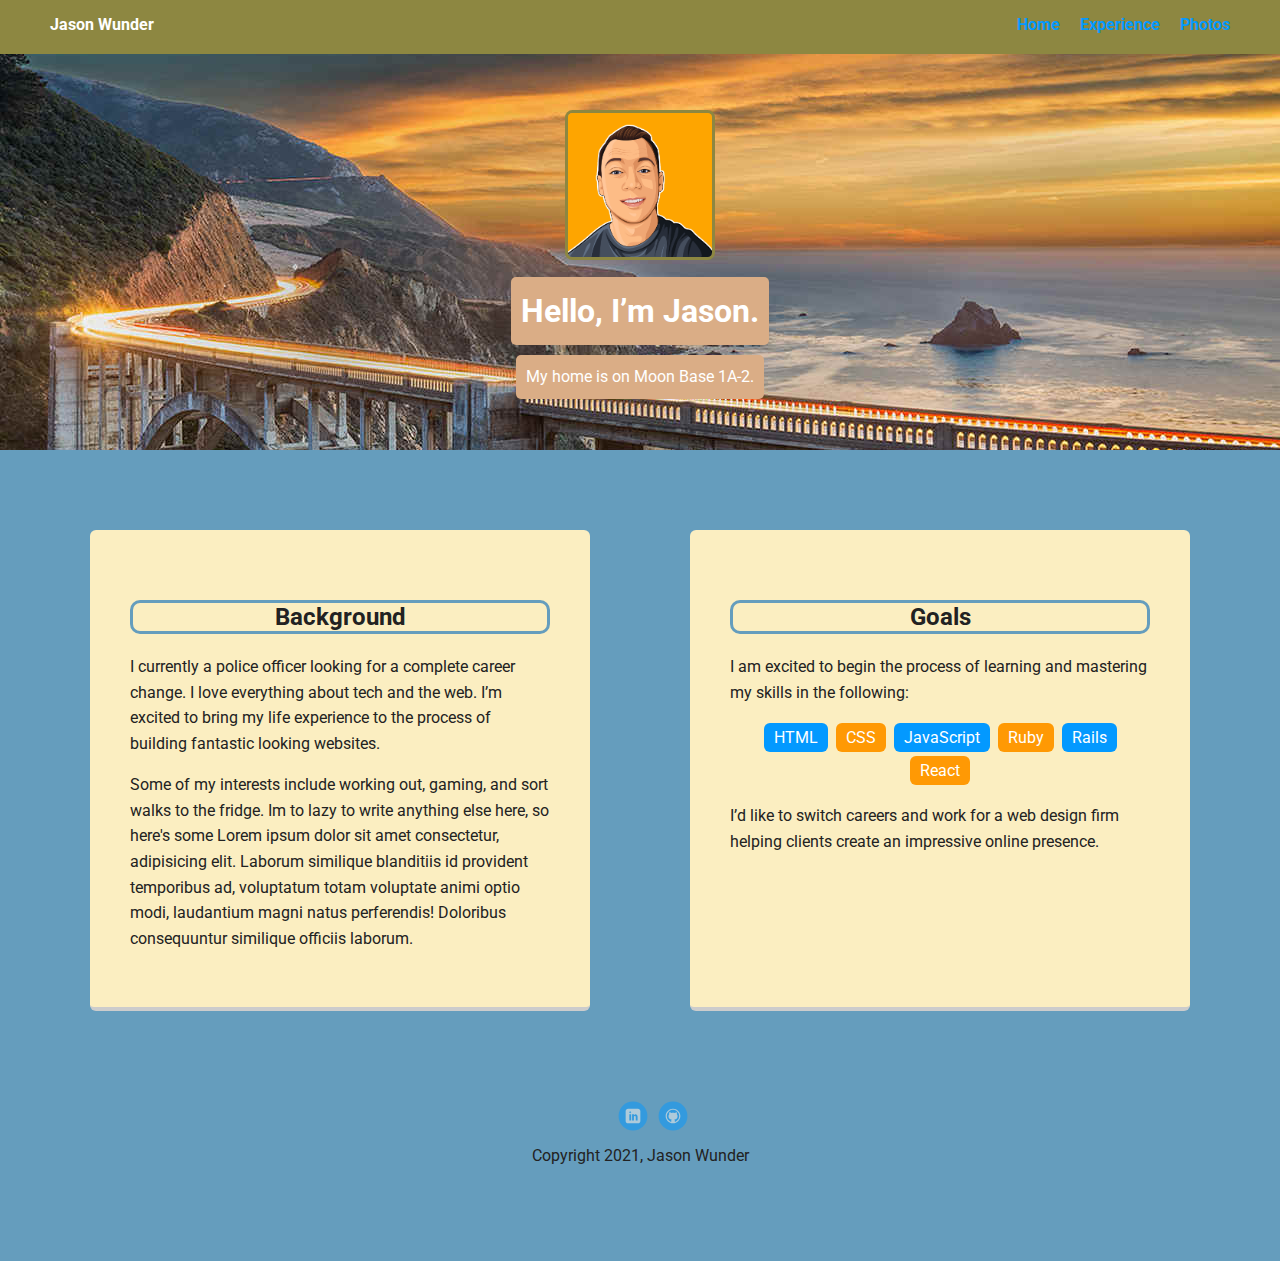
<file: index.html>
<!DOCTYPE html>
<html lang="en">
  <head>
    <meta charset="utf-8" />
    <title>Jason Wunder Profile</title>
    <meta name="viewport" content="width=device-width, initial-scale=1.0" />
    <link rel="stylesheet" href="styles.css" />
    <link
      href="https://fonts.googleapis.com/css?family=Muli%7CRoboto:400,300,500,700,900"
      rel="stylesheet"
    />
  </head>

  <body>
    <section class="main-nav">
      <ul class="nav">
        <li class="name">Jason Wunder</li>
        <li><a href="index.html">Home</a></li>
        <li><a href="experience.html">Experience</a></li>
        <li><a href="photos.html">Photos</a></li>
      </ul>
    </section>

    <header>
      <img
        src="images/Jason1.jpg"
        alt="A cartoon image of myself"
        class="profile-image"
      />
      <h1 class="tag name">Hello, I’m Jason.</h1>
      <p class="tag location">My home is on Moon Base 1A-2.</p>
    </header>

    <main class="flex">
      <section class="card">
        <h2 class="card-title">Background</h2>
        <p>
          I currently a police officer looking for a complete career change. I
          love everything about tech and the web. I’m excited to bring my life
          experience to the process of building fantastic looking websites.
        </p>
        <p>
          Some of my interests include working out, gaming, and sort walks to
          the fridge. Im to lazy to write anything else here, so here's some
          Lorem ipsum dolor sit amet consectetur, adipisicing elit. Laborum
          similique blanditiis id provident temporibus ad, voluptatum totam
          voluptate animi optio modi, laudantium magni natus perferendis!
          Doloribus consequuntur similique officiis laborum.
        </p>
      </section>

      <section class="card">
        <h2 class="card-title">Goals</h2>
        <p>
          I am excited to begin the process of learning and mastering my skills
          in the following:
        </p>

        <ul class="skills">
          <li>HTML</li>
          <li>CSS</li>
          <li>JavaScript</li>
          <li>Ruby</li>
          <li>Rails</li>
          <li>React</li>
        </ul>
        <p>
          I’d like to switch careers and work for a web design firm helping
          clients create an impressive online presence.
        </p>
      </section>
    </main>

    <footer>
      <ul>
        <li>
          <a
            href="https://www.linkedin.com/in/jason-wunder"
            target="_blank"
            class="social linkedin"
            >LinkedIn</a
          >
        </li>
        <li>
          <a
            href="https://github.com/jasonwunder"
            target="_blank"
            class="social github"
            >Github</a
          >
        </li>
      </ul>
      <p class="copyright">Copyright 2021, Jason Wunder</p>
    </footer>
  </body>
</html>
</file>
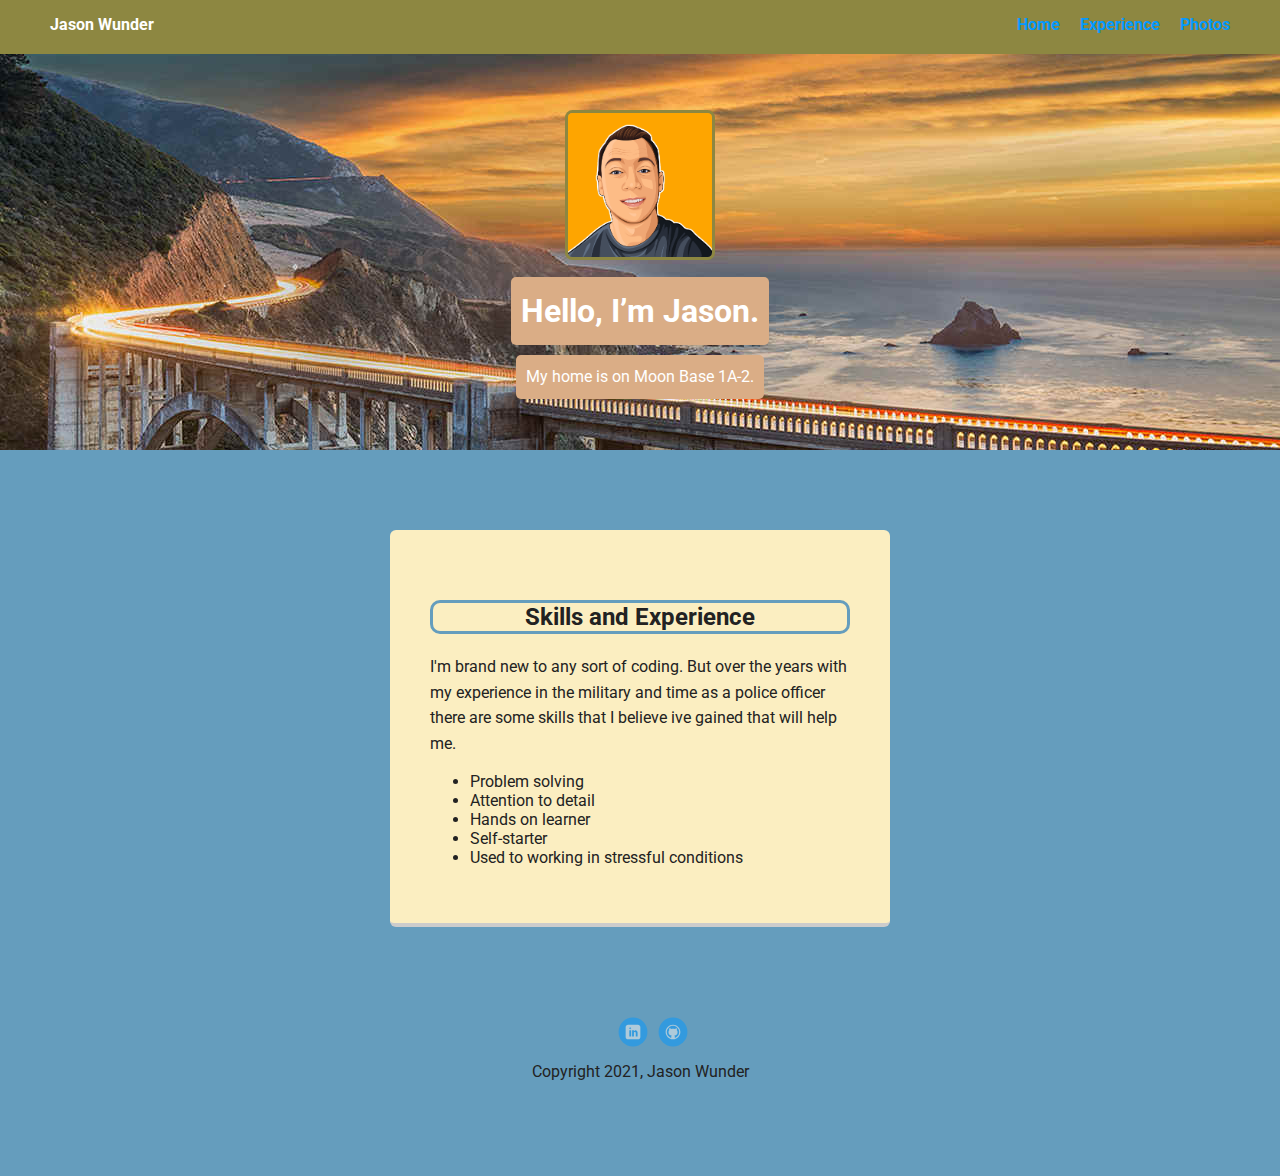
<file: experience.html>
<!DOCTYPE html>
<html lang="en">
  <head>
    <meta charset="utf-8" />
    <title>Jason Wunder Profile</title>
    <meta name="viewport" content="width=device-width, initial-scale=1.0" />
    <link rel="stylesheet" href="styles.css" />
    <link
      href="https://fonts.googleapis.com/css?family=Muli%7CRoboto:400,300,500,700,900"
      rel="stylesheet"
    />
  </head>

  <body>
    <section class="main-nav">
      <ul class="nav">
        <li class="name">Jason Wunder</li>
        <li><a href="index.html">Home</a></li>
        <li><a href="experience.html">Experience</a></li>
        <li><a href="photos.html">Photos</a></li>
      </ul>
    </section>

    <header>
      <img
        src="images/Jason1.jpg"
        alt="A cartoon image of myself"
        class="profile-image"
      />
      <h1 class="tag name">Hello, I’m Jason.</h1>
      <p class="tag location">My home is on Moon Base 1A-2.</p>
    </header>

    <main class="flex">
      <section class="card">
        <h2 class="card-title">Skills and Experience</h2>
        <p>
          I'm brand new to any sort of coding. But over the years with my
          experience in the military and time as a police officer there are some
          skills that I believe ive gained that will help me.
        </p>
        <ul>
          <li>Problem solving</li>
          <li>Attention to detail</li>
          <li>Hands on learner</li>
          <li>Self-starter</li>
          <li>Used to working in stressful conditions</li>
        </ul>
      </section>
    </main>

    <footer>
      <ul>
        <li>
          <a
            href="https://www.linkedin.com/in/jason-wunder"
            target="_blank"
            class="social linkedin"
            >LinkedIn</a
          >
        </li>
        <li>
          <a
            href="https://github.com/jasonwunder"
            target="_blank"
            class="social github"
            >Github</a
          >
        </li>
      </ul>
      <p class="copyright">Copyright 2021, Jason Wunder</p>
    </footer>
  </body>
</html>
</file>
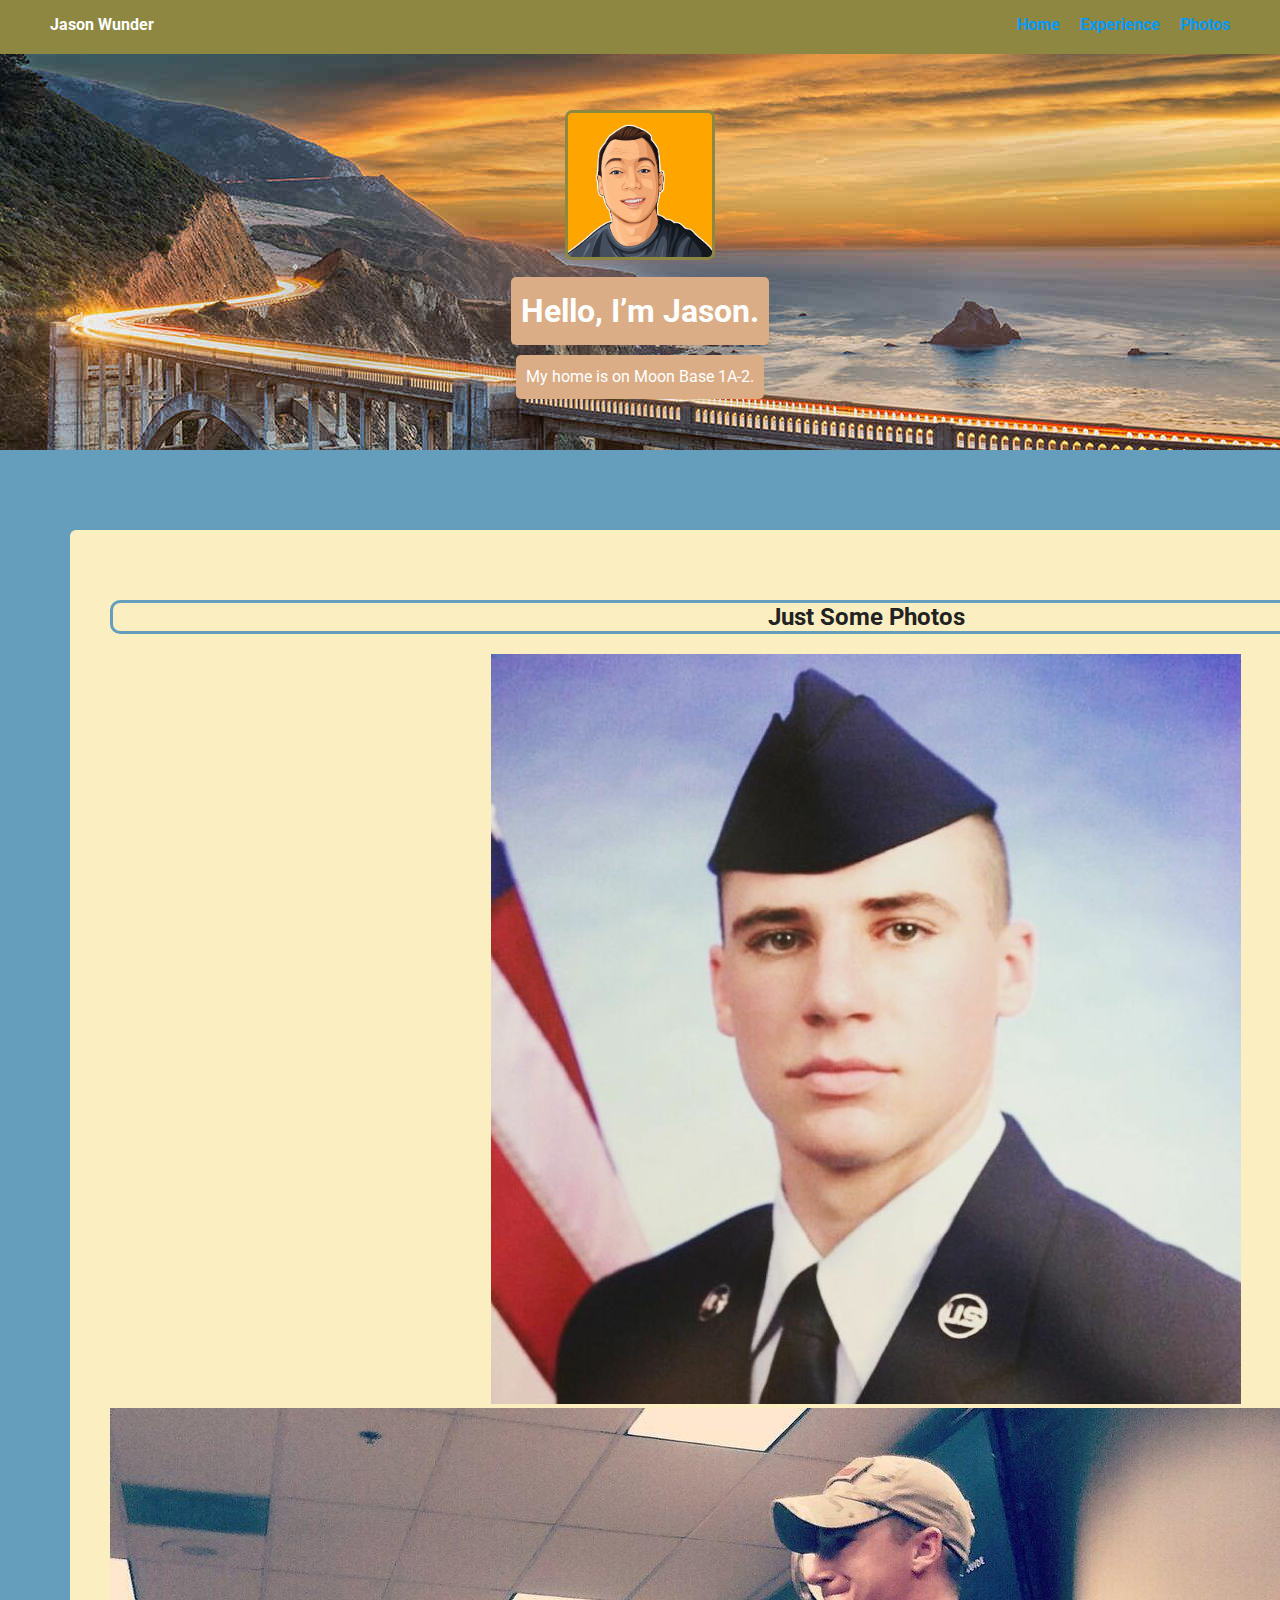
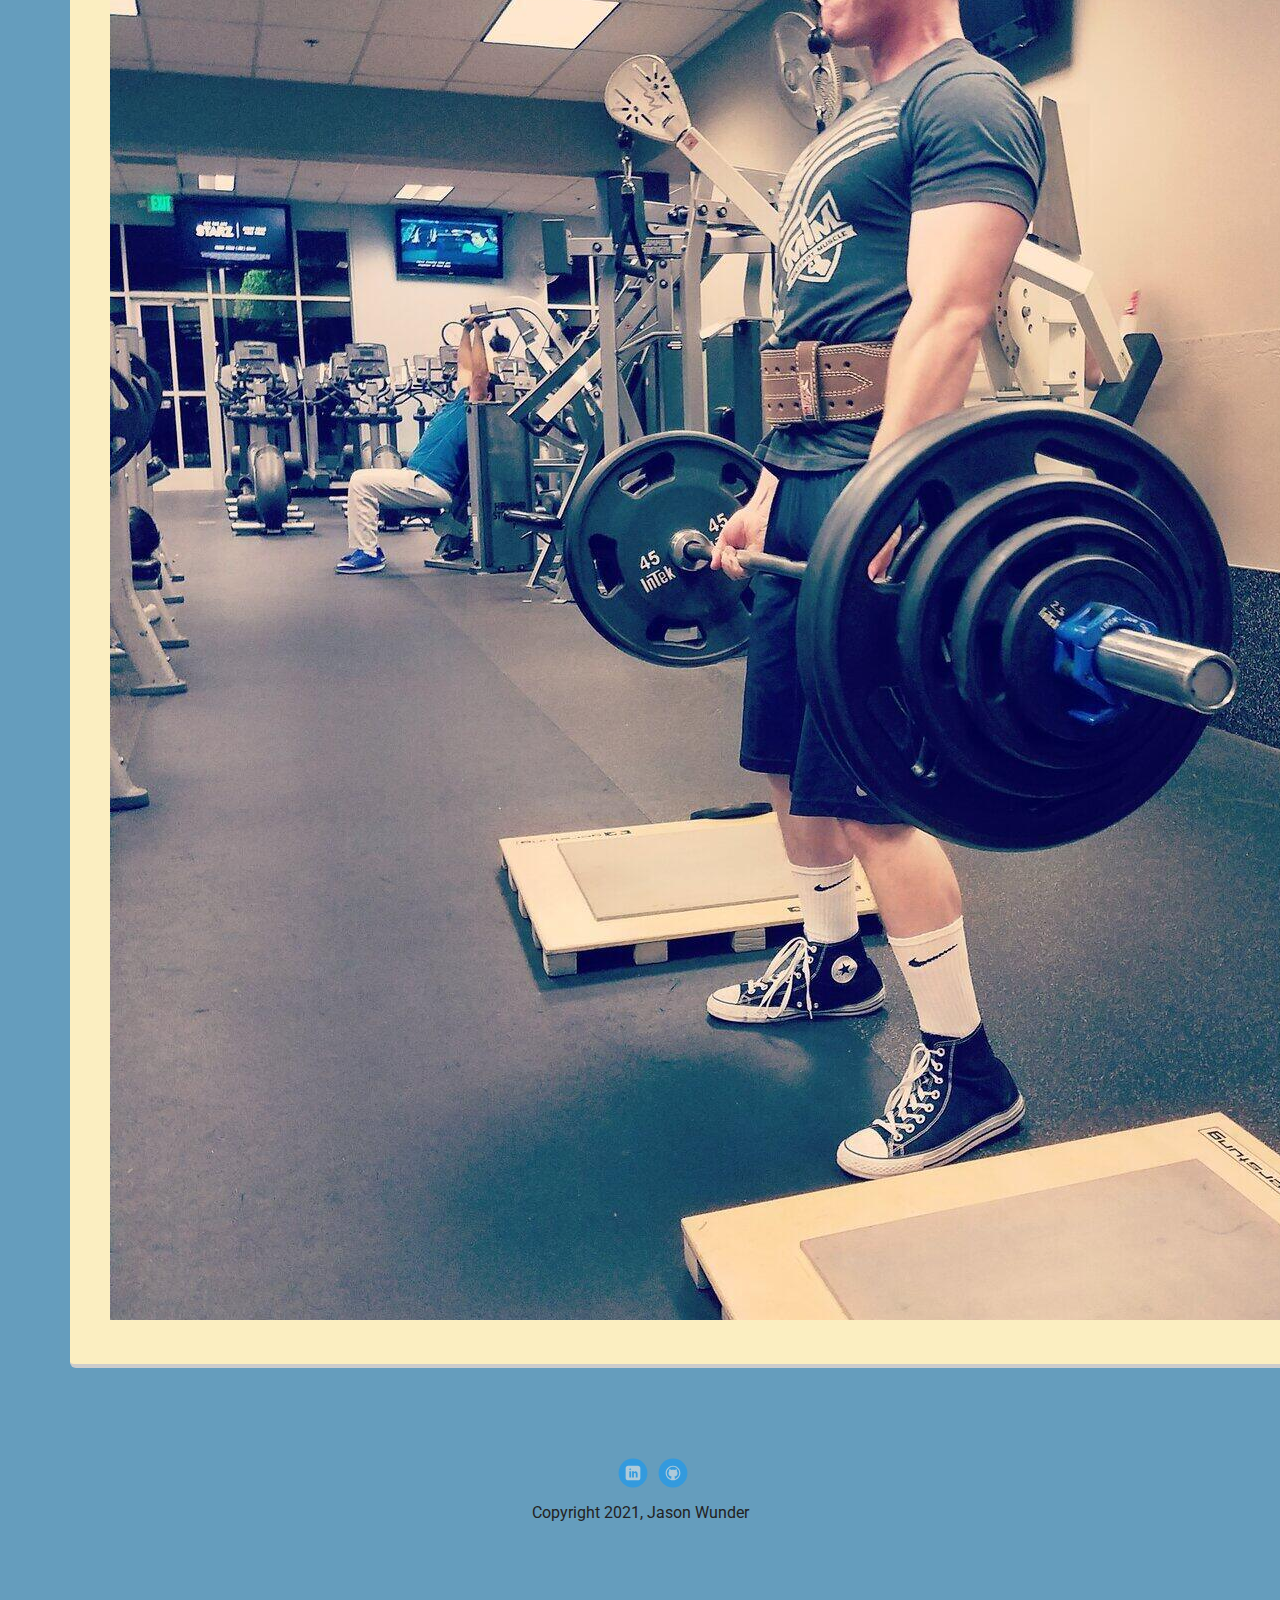
<file: photos.html>
<!DOCTYPE html>
<html lang="en">
  <head>
    <meta charset="utf-8" />
    <title>Jason Wunder Profile</title>
    <meta name="viewport" content="width=device-width, initial-scale=1.0" />
    <link rel="stylesheet" href="styles.css" />
    <link
      href="https://fonts.googleapis.com/css?family=Muli%7CRoboto:400,300,500,700,900"
      rel="stylesheet"
    />
  </head>

  <body>
    <section class="main-nav">
      <ul class="nav">
        <li class="name">Jason Wunder</li>
        <li><a href="index.html">Home</a></li>
        <li><a href="experience.html">Experience</a></li>
        <li><a href="photos.html">Photos</a></li>
      </ul>
    </section>

    <header>
      <img
        src="images/Jason1.jpg"
        alt="A cartoon image of myself"
        class="profile-image"
      />
      <h1 class="tag name">Hello, I’m Jason.</h1>
      <p class="tag location">My home is on Moon Base 1A-2.</p>
    </header>

    <main class="flex">
      <section class="photo-card">
        <h2 class="card-title">Just Some Photos</h2>
        <img
          src="images/usaf.JPG"
          alt="Me at 18 while is was in Air Force Basic Training"
        />
        <img src="images/gympr.jpg" alt="Me at the gym AKA my second home." />
      </section>
    </main>

    <footer>
      <ul>
        <li>
          <a
            href="https://www.linkedin.com/in/jason-wunder"
            target="_blank"
            class="social linkedin"
            >LinkedIn
          </a>
        </li>
        <li>
          <a
            href="https://github.com/jasonwunder"
            target="_blank"
            class="social github"
            >Github</a
          >
        </li>
      </ul>
      <p class="copyright">Copyright 2021, Jason Wunder</p>
    </footer>
  </body>
</html>
</file>
<file: styles.css>
/* Global Layout Set-up */
* {
  box-sizing: border-box;
}

body {
  margin: 0;
  padding: 0;
  text-align: center;
  font-family: "Roboto", sans-serif;
  color: #222;
  background: #659dbd;
}
/* Link Styles */

a {
  text-decoration: none;
  color: #0499ff;
}
a:hover {
  color: #659dbd;
}

/* Section Styles */

.main-nav {
  width: 100%;
  background: #8d8741;
  min-height: 30px;
  padding: 10px;
  position: fixed;
  text-align: center;
}
.nav {
  display: flex;
  justify-content: space-around;
  font-weight: 700;
  list-style-type: none;
  margin: 0 auto;
  padding: 0;
}
.nav .name {
  display: none;
}
.nav li {
  padding: 5px 10px 10px 10px;
}
.nav a {
  transition: all 0.5s;
}
.nav a:hover {
  color: white;
}

header {
  text-align: center;
  background: url("images/hwyone.jpg") no-repeat top center;
  background-size: cover;
  overflow: hidden;
  padding-top: 60px;
}
header {
  line-height: 1.5;
}
header .profile-image {
  margin-top: 50px;
  width: 150px;
  height: 150px;
  border-radius: 5%;
  border: 3px solid #8d8741;
  transition: all 0.5s;
}
header .profile-image:hover {
  transform: scale(1.5) rotate(360deg);
}
.tag {
  background-color: #daad86;
  color: white;
  padding: 10px;
  border-radius: 5px;
  display: table;
  margin: 10px auto;
}
.location {
  background-color: #daad86;
  color: white;
}
.card {
  margin: 30px;
  padding: 20px 40px 40px;
  max-width: 500px;
  text-align: left;
  background: #fbeec1;
  border-bottom: 4px solid #ccc;
  border-radius: 6px;
}
.card:hover {
  border-color: #ff99ff;
}

ul.skills {
  padding: 0;
  text-align: center;
}

.skills li {
  border-radius: 6px;
  display: inline-block;
  background: #ff9904;
  color: white;
  padding: 5px 10px;
  margin: 2px;
}

.skills li:nth-child(odd) {
  background: #0399ff;
}

footer {
  width: 100%;
  min-height: 30px;
  padding: 20px 0 40px 20px;
}

footer .copyright {
  top: -8px;
  margin-right: 20px;
  font-size: 0.75em;
}

footer ul {
  list-style-type: none;
  margin: 0;
  padding: 0;
}

footer ul li {
  display: inline-block;
}

a.social {
  display: inline-block;
  text-indent: -9999px;
  margin-left: 5px;
  width: 30px;
  height: 30px;
  background-size: 30px 30px;
  opacity: 0.5;
  transition: all 0.25s;
}
a.twitter {
  background-image: url(images/twitter.svg);
}
a.linkedin {
  background-image: url(images/linkedin.svg);
}
a.github {
  background-image: url(images/github.svg);
}
a.social:hover {
  opacity: 1;
}
.clearfix {
  clear: both;
}

/* Styles for larger screens */
@media screen and (min-width: 720px) {
  .flex {
    display: flex;
    max-width: 1200px;
    justify-content: space-around;
    margin: 0 auto;
  }

  header {
    min-height: 450px;
  }

  .nav {
    max-width: 1200px;
  }

  .nav .name {
    display: block;
    margin-right: auto;
    color: white;
  }

  main {
    padding-top: 50px;
  }

  main p {
    line-height: 1.6em;
  }

  footer {
    font-size: 1.3em;
    max-width: 1200px;
    margin: 40px auto;
  }
}

h3 {
  color: orange;
  letter-spacing: 0.5px;
}

.card-title {
  text-align: center;
  border: solid #659dbd 3px;
  border-radius: 10px;
  margin-top: 50px;
}

.photo-card {
  margin: 30px;
  padding: 20px 40px 40px;
  max-width: 1600px;
  text-align: center;
  background: #fbeec1;
  border-bottom: 4px solid #ccc;
  border-radius: 6px;
}
</file>
